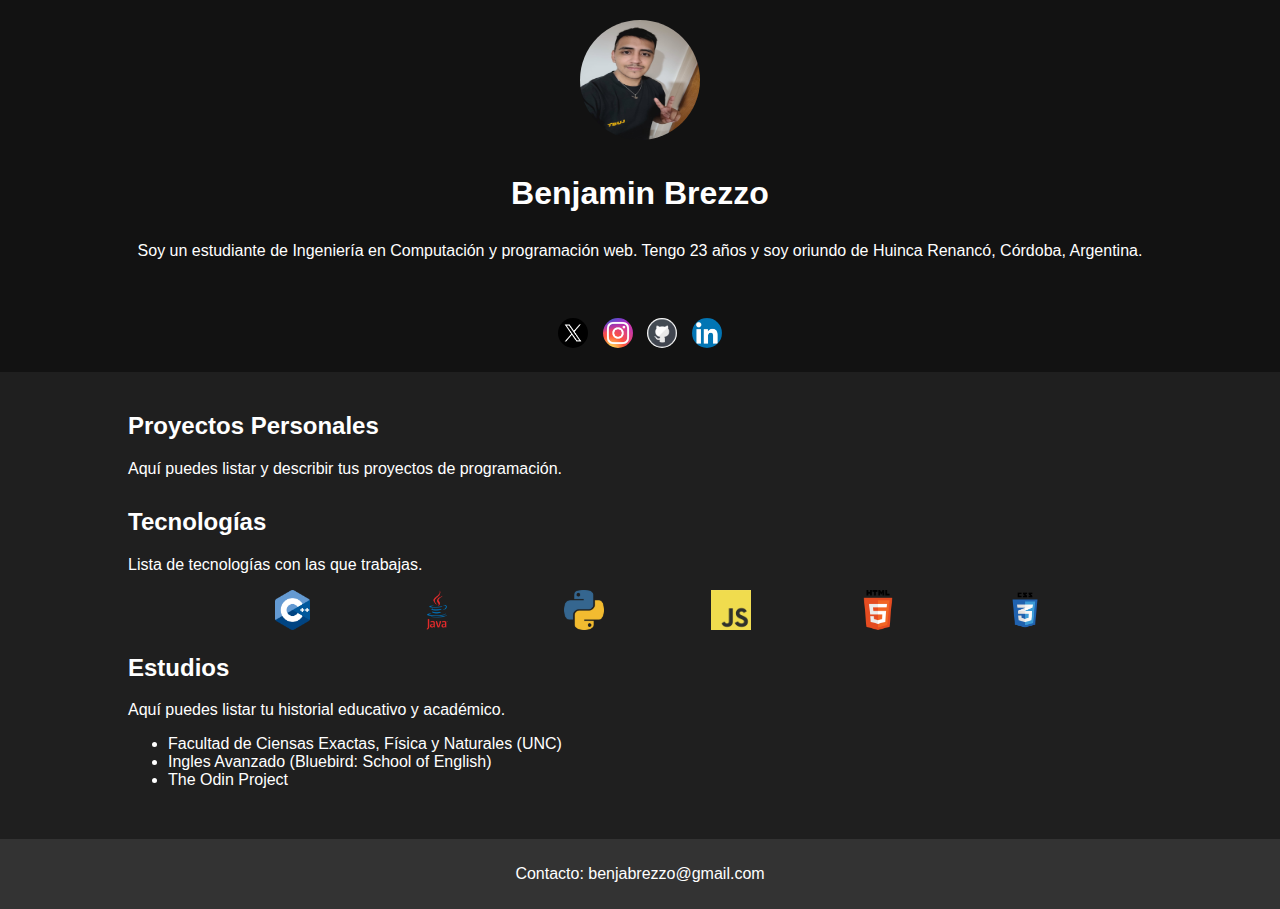
<file: index.html>
<!DOCTYPE html>
<html lang="es">
<head>
  <meta charset="UTF-8">
  <meta name="viewport" content="width=device-width, initial-scale=1.0">
  <title>Mi Blog Personal</title>
  <link rel="stylesheet" href="styles.css">
</head>
<body>
  <header>
    <div class="container">
      <img src="./img/profile-pic.jpeg" alt="Tu foto">
      <h1>Benjamin Brezzo</h1>
      <p id="primer-parrafo">Soy un estudiante de Ingeniería en Computación y programación web. Tengo 23 años y soy oriundo de Huinca Renancó, Córdoba, Argentina.</p>
      <div class="social">
        <a href="https://twitter.com/BenjaBrezzo"><img src="./img/rQYXqS5v-F1ySdm9WYAIbjHo-1024x1024.png" alt="X"></a>
        <a href="https://www.instagram.com/benjabrezzo/"><img src="./img/instagram-logo.jpg" alt="Instagram"></a>
        <a href="https://github.com/benjabrezzo"><img src="./img/github-6615451_640.png" alt="GitHub"></a>
        <a href="https://www.linkedin.com/in/benjamin-brezzo/"><img src="./img/LinkedIn_logo_initials.jpg" alt="GitHub"></a>
        <!-- Agrega más enlaces a tus redes sociales -->
      </div>
    </div>
  </header>

  <main class="container">
    <section id="proyectos">
      <h2>Proyectos Personales</h2>
      <p>Aquí puedes listar y describir tus proyectos de programación.</p>
      <!-- Puedes agregar información sobre tus proyectos -->
    </section>

    <section id="tecnologias">
      <h2>Tecnologías</h2>
      <p>Lista de tecnologías con las que trabajas.</p>
      <nav>
        <ul class = "logos-tecnologias">
          <li><a href="#"><img src = "./img/C++_logo.png" alt="C++" height="40px"></a></li>
          <li><a href="#"><img src = "./img/java-logo.png" alt="Java" height="40px"></a></li>
          <li><a href="#"><img src = "./img/python-logo.png" alt="Python" height="40px"></a></li>
          <li><a href="#"><img src = "./img/JavaScript-logo.png" alt="JavaScript" height="40px"></a></li>
          <li><a href="#"><img src = "./img/HTML5_logo_and_wordmark.svg.png" alt="HTML" height="40px"></a></li>
          <li><a href="#"><img src = "./img/css3-logo-png-transparent.png" alt="CSS" height="40px"></a></li>
        </ul>
      </nav>      
    </section>

    <section id="estudios">
      <h2>Estudios</h2>
      <p>Aquí puedes listar tu historial educativo y académico.</p>
      <ul>
        <li>Facultad de Ciensas Exactas, Física y Naturales (UNC)</li>
        <li>Ingles Avanzado (Bluebird: School of English)</li>
        <li>The Odin Project</li>
      </ul>
    </section>
  </main>

  <footer>
    <div class="container">
      <p>Contacto: benjabrezzo@gmail.com</p>
      <!-- Agrega otras formas de contacto -->
    </div>
  </footer>
</body>
</html>
</file>
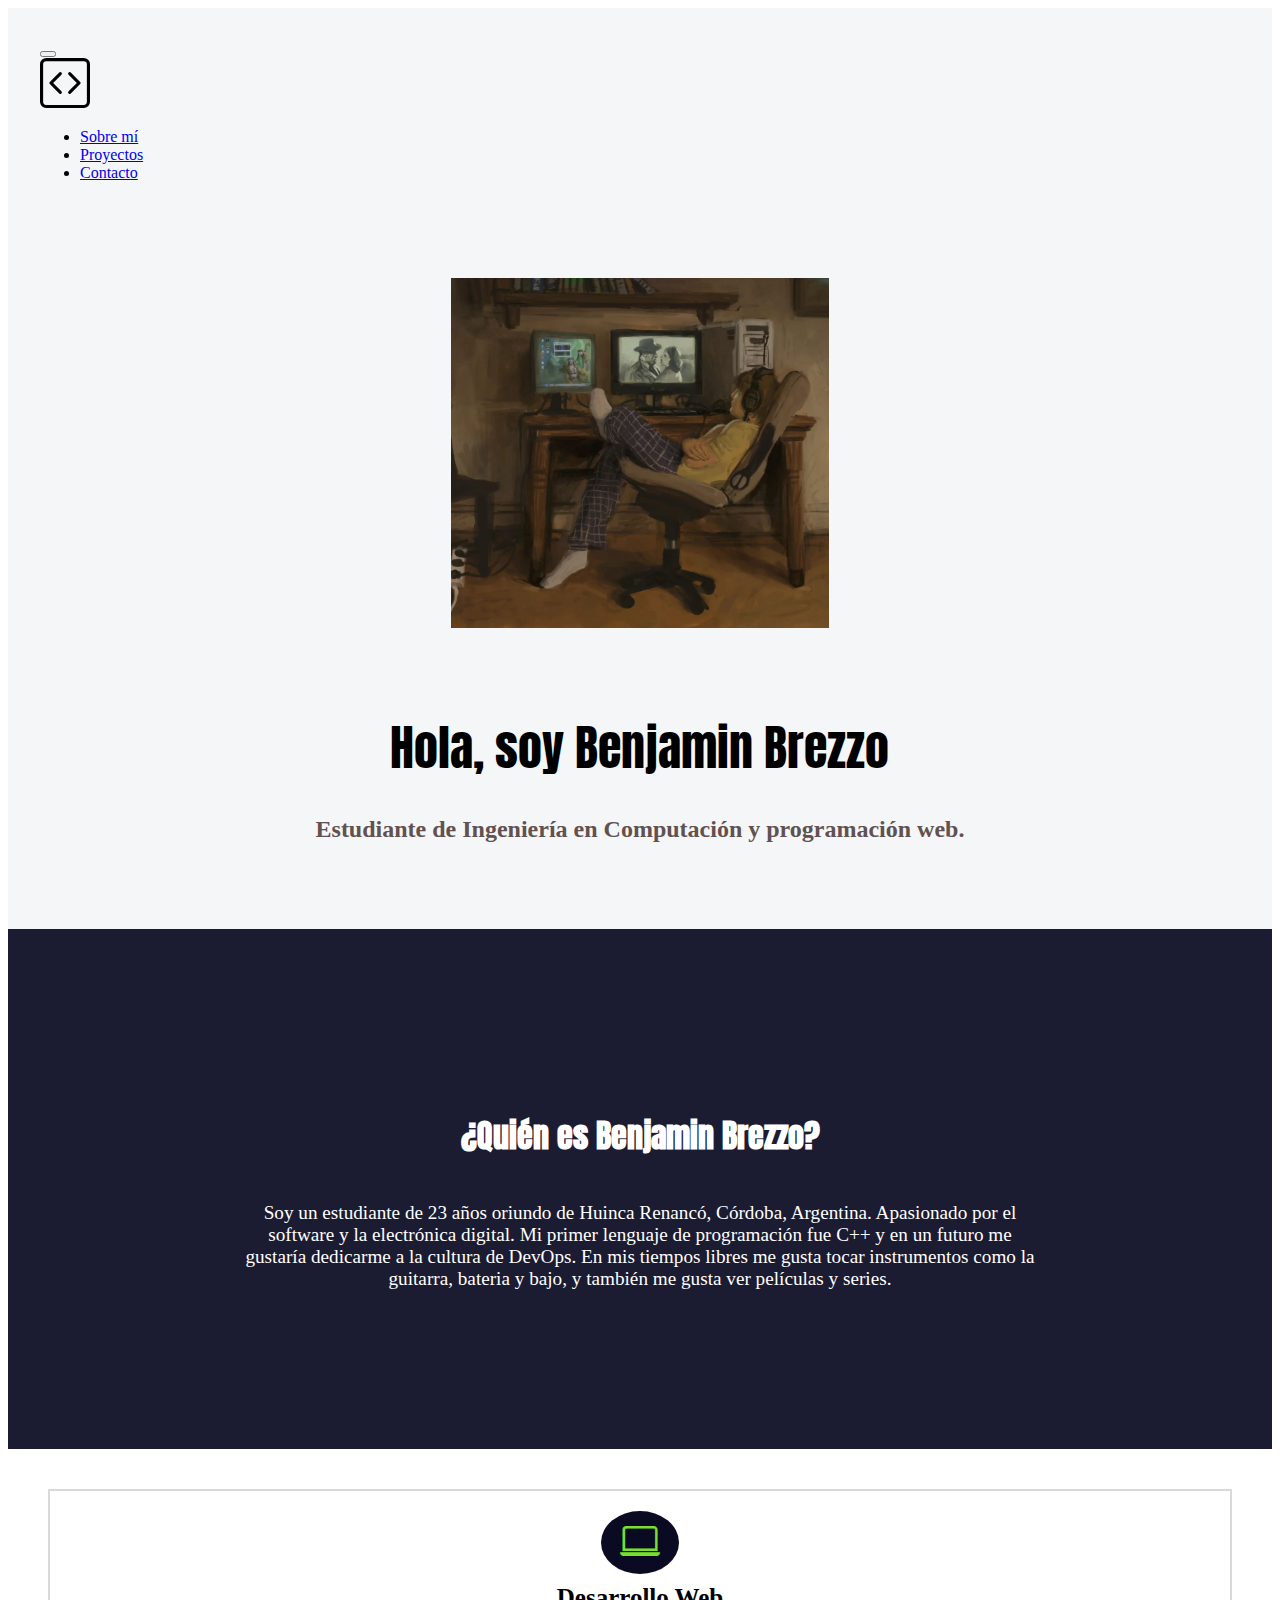
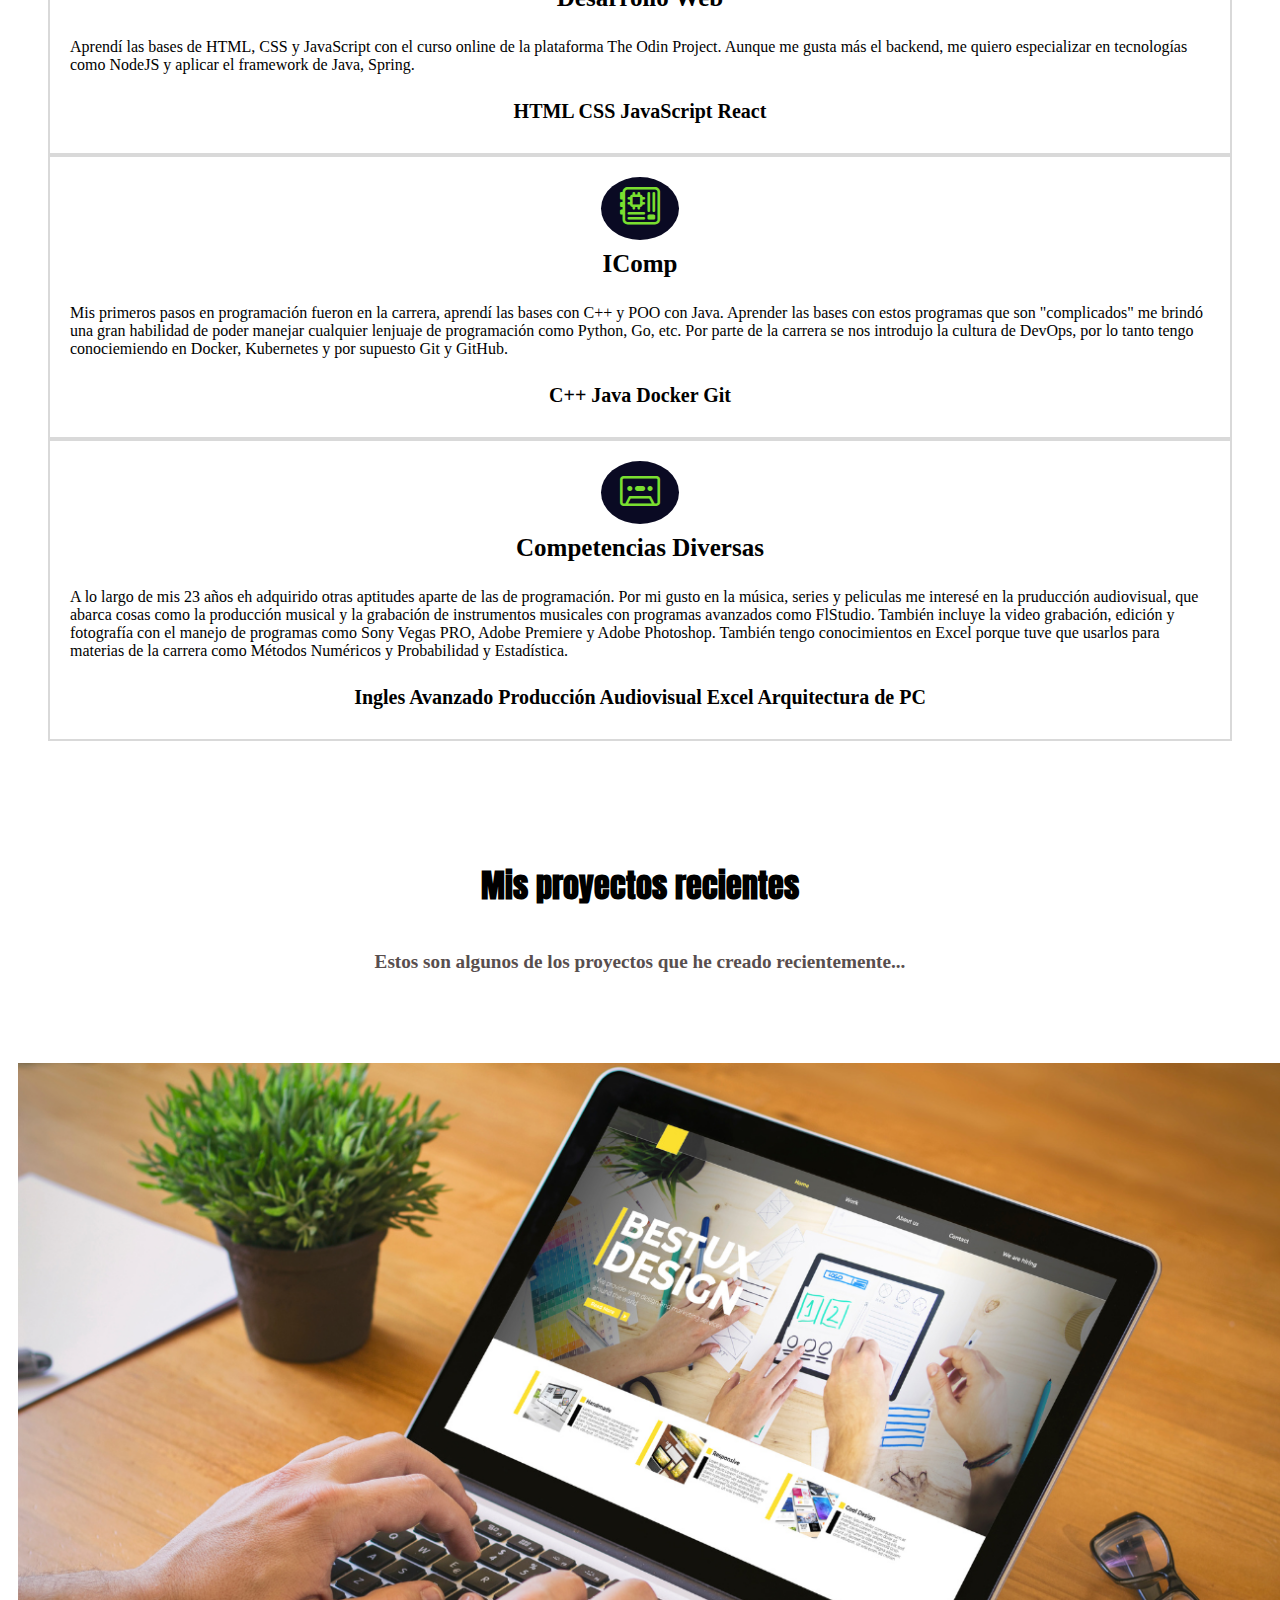
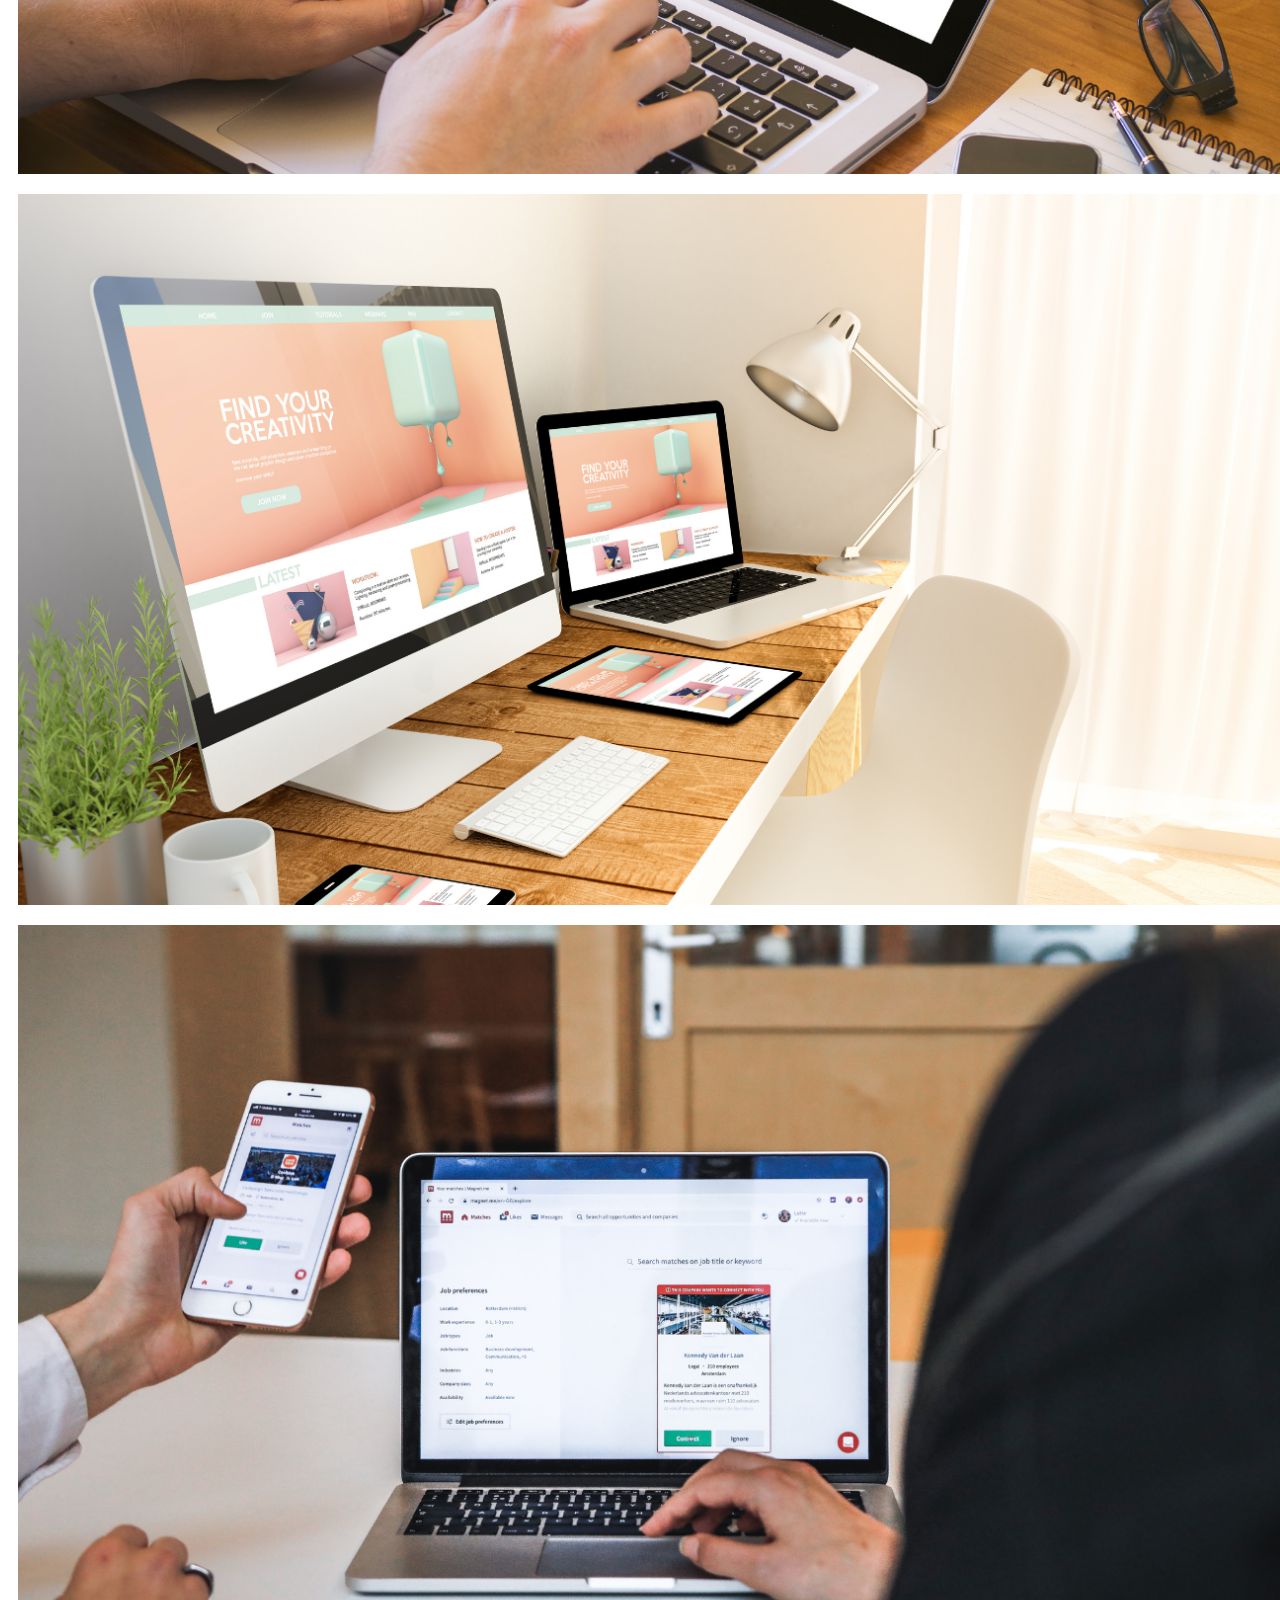
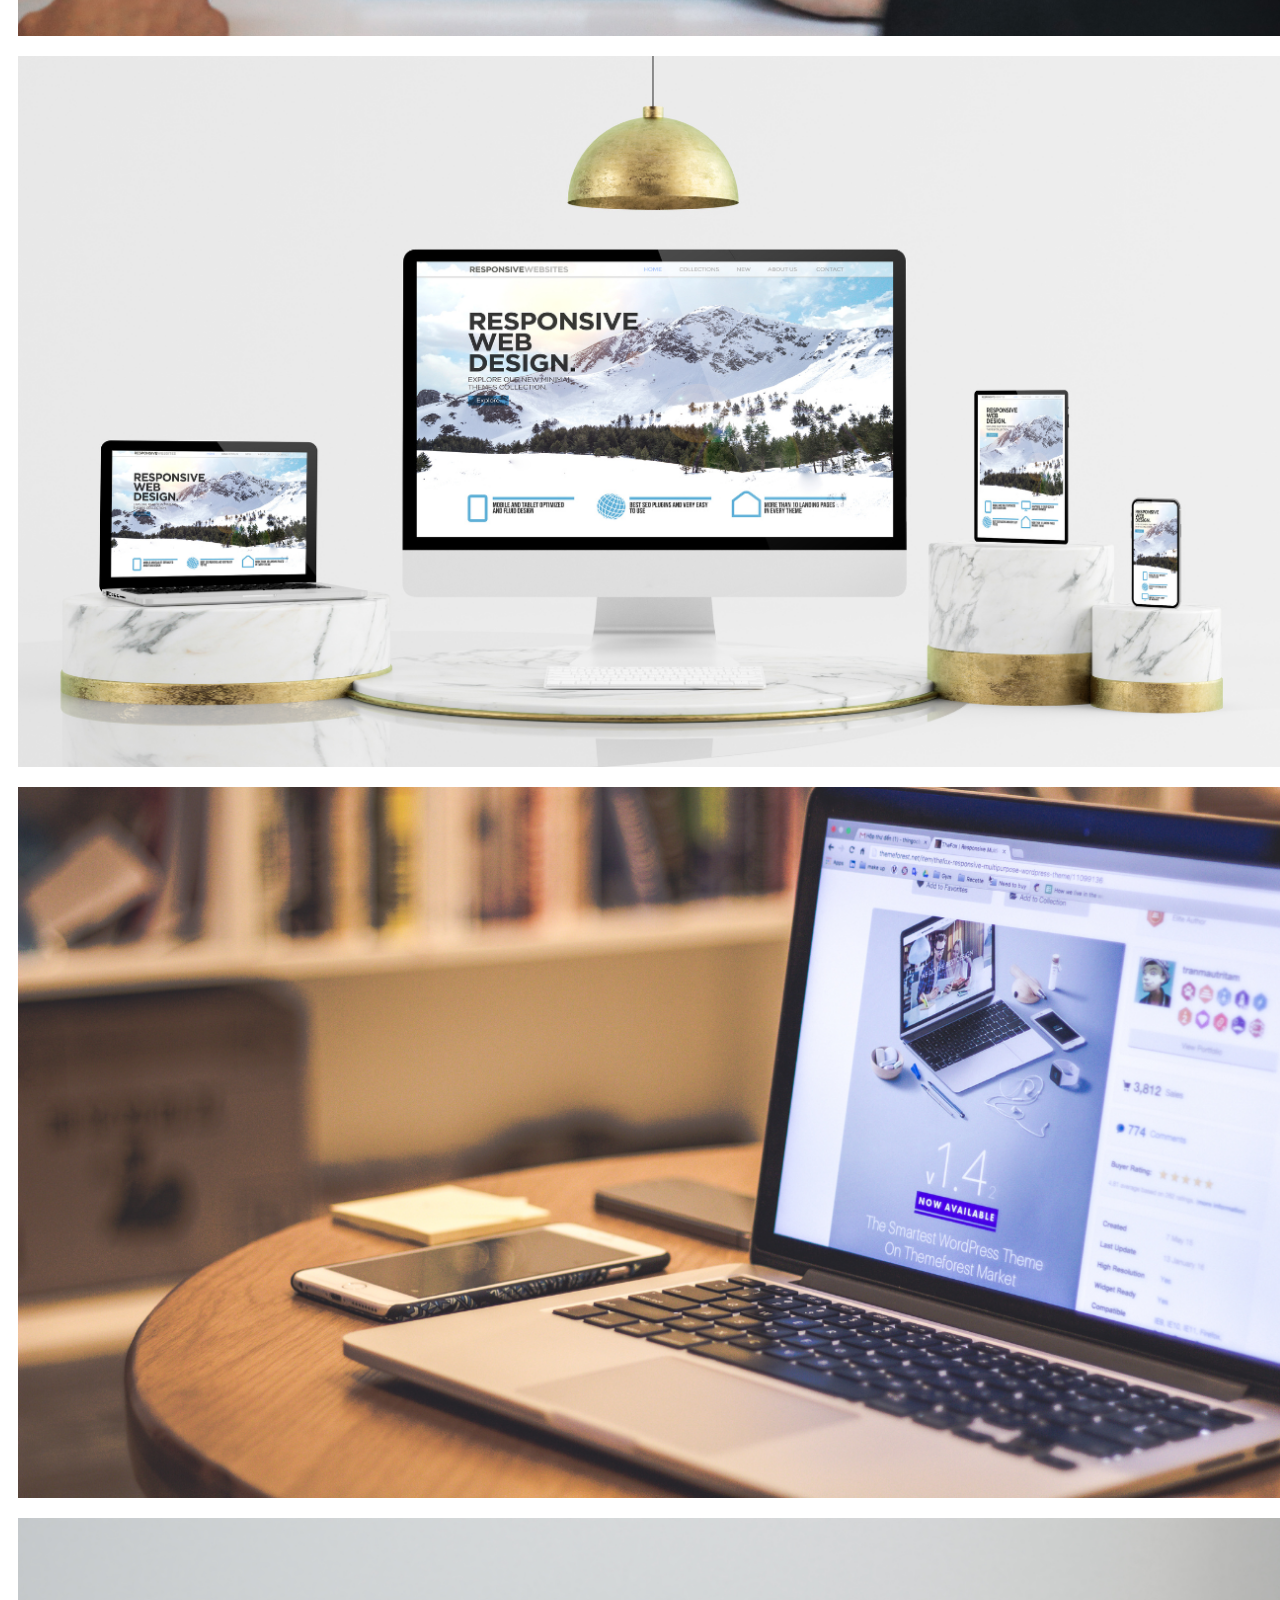
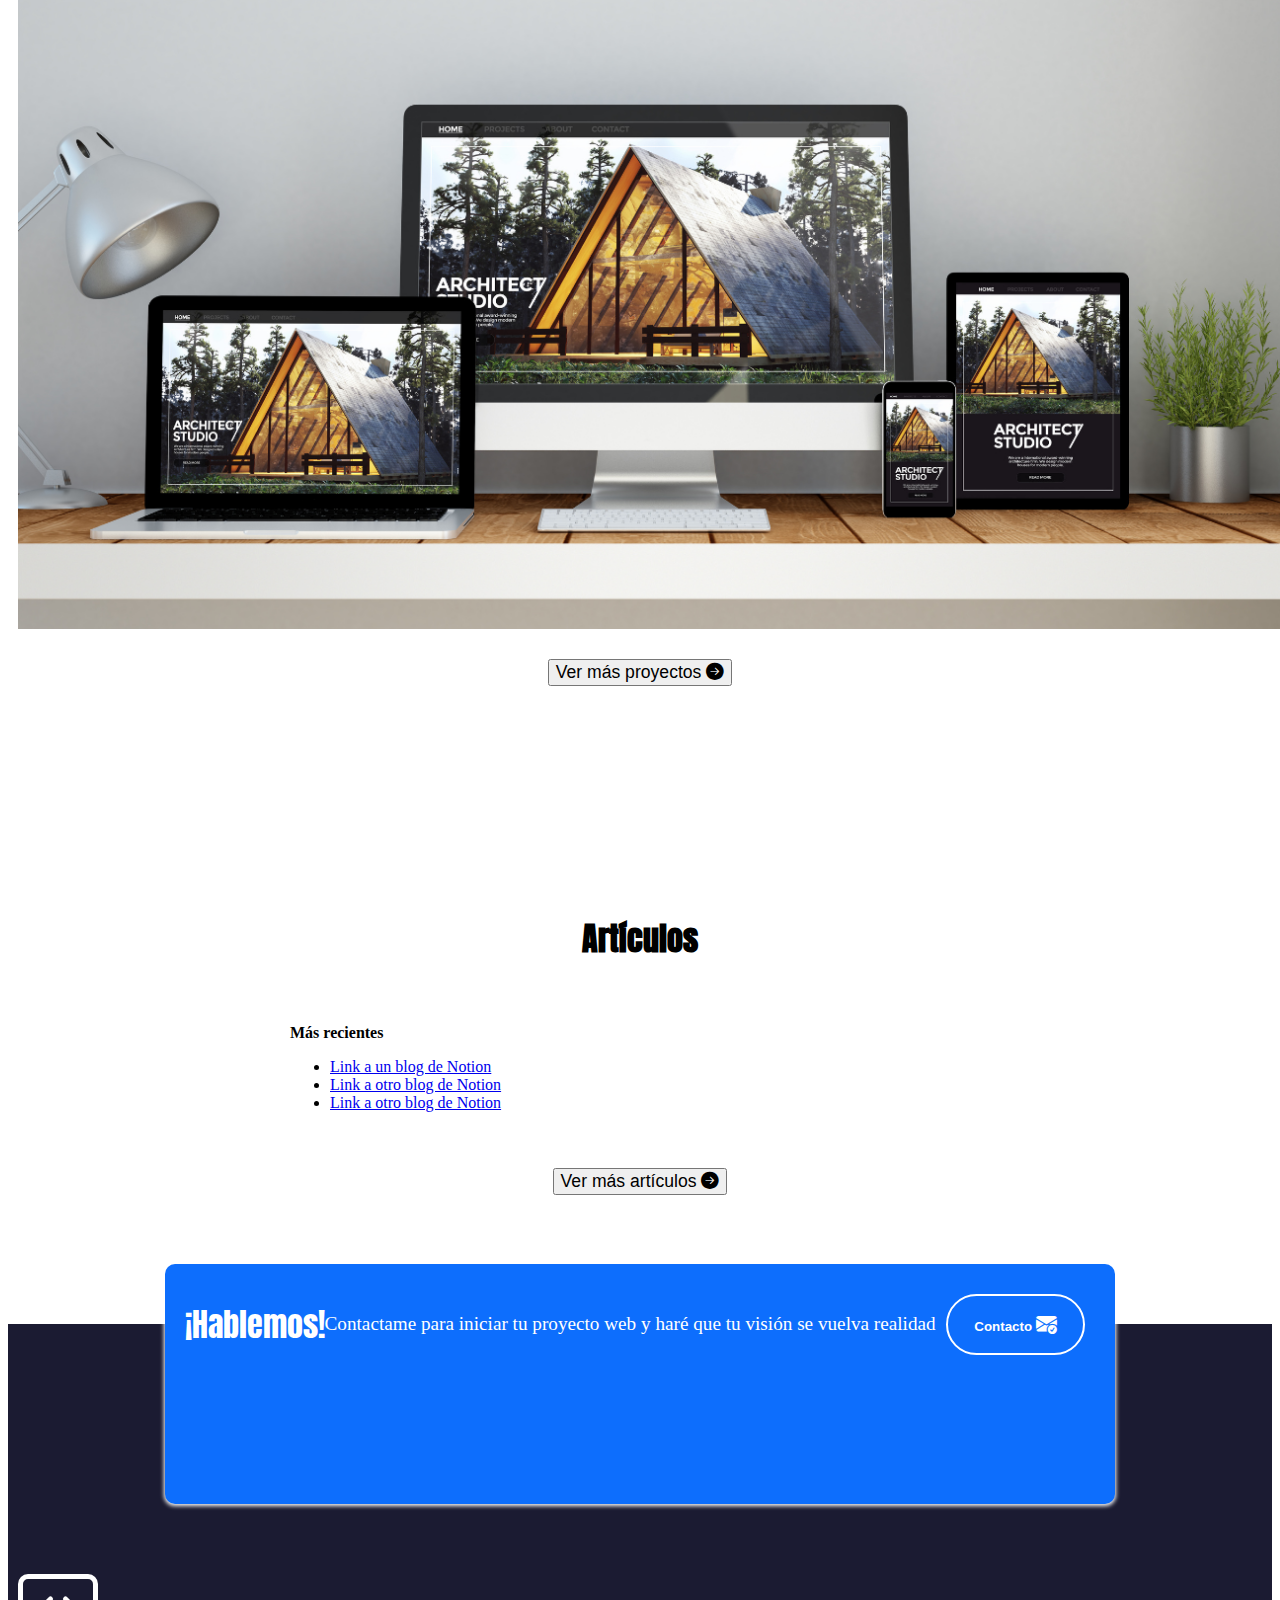
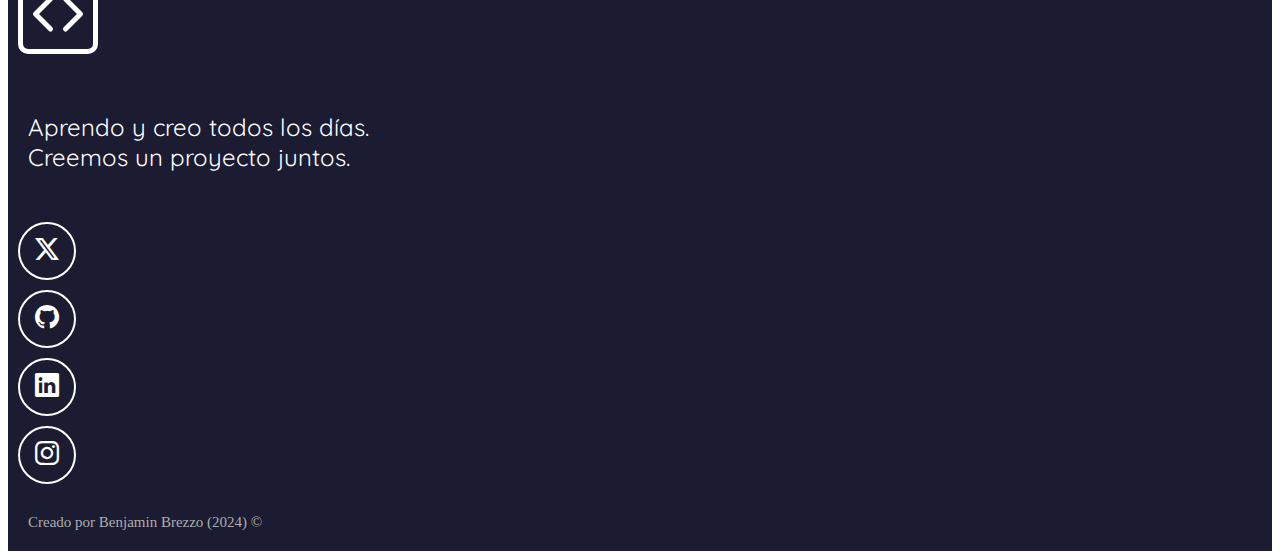
<file: index2.html>
<!DOCTYPE html>
<html lang="es">
<head>
  <!-- Metadatos -->  
  <meta charset="UTF-8">
  <meta name="author" content="Benjamin Brezzo">
  <meta name="description" content="Portafolio de proyectos de Benjamin Brezzo">
  <meta name="keywords" content="HTML, CSS, JavaScript, Bootstrap">
  <meta name="viewport" content="width=device-width, initial-scale=1.0">
  <!-- Titulo -->
  <title>Benjamin's Portfolio</title>
  <!-- Favicon-->
  <link rel="icon" type="image/x-icon" href="./img/code-square.svg">
  <!-- Bootstrap -->
  <link href="https://cdn.jsdelivr.net/npm/bootstrap@5.3.2/dist/css/bootstrap.min.css" rel="stylesheet" integrity="sha384-T3c6CoIi6uLrA9TneNEoa7RxnatzjcDSCmG1MXxSR1GAsXEV/Dwwykc2MPK8M2HN" crossorigin="anonymous">  
  <!-- Iconos de Bootstrap -->
  <link rel="stylesheet" href="https://cdn.jsdelivr.net/npm/bootstrap-icons@1.11.3/font/bootstrap-icons.min.css">
  <!-- CSS -->
  <link href="styles2.css" rel="stylesheet">
  <!-- Google Fonts-->
  <link rel="preconnect" href="https://fonts.googleapis.com">
<link rel="preconnect" href="https://fonts.gstatic.com" crossorigin>
<link href="https://fonts.googleapis.com/css2?family=Anton&family=Quicksand:wght@300..700&display=swap" rel="stylesheet">
</head>
<body>
   <!-- Barra de navegacion -->
   <nav class="navbar navbar-expand-xl navbar-light">
      <div class="container-fluid">
        <button class="navbar-toggler" type="button" data-bs-toggle="collapse" data-bs-target="#navbar-toggler" aria-controls="navbarTogglerDemo01" aria-expanded="false" aria-label="Toggle navigation">
          <span class="navbar-toggler-icon"></span>
        </button>
        <div class="collapse navbar-collapse" id="navbar-toggler">
          <a class="navbar-brand" href="#">
            <img src="./img/code-square.svg" width="50" alt="Logo de la página web">
          </a>
          <ul class="navbar-nav d-flex justify-content-center align-items-center">
            <li class="nav-item">
              <a class="nav-link active" aria-current="page" href="#sobre-mi">Sobre mí</a>
            </li>
            <li class="nav-item">
              <a class="nav-link" href="#proyectos">Proyectos</a>
            </li>
            <li class="nav-item">
              <a class="nav-link" href="#contacto">Contacto</a>
            </li>
          </ul>
        </div>
      </div>
   </nav>
   
   <!-- Sección Hero -->
   <section class = "hero align-items-stretch"> <!-- align-items-strctch es una clase para alinear los elementos y strctch es estirar.-->
    <div class="hero-principal">
      <img src="./img/all-nighter.jpeg" alt="Foto ilustrativa de un all nighter, basicamente mi espirutu animal." class="img-fluid rounded-circle imagen-redondeada">
      <div class="separacion-imagen">
        <h1>Hola, soy Benjamin Brezzo</h1>
        <h2>Estudiante de Ingeniería en Computación y programación web.</h2>
      </div>
    </div>
    <div class="hero-inferior">
      <img>
    </div>
   </section>

   <!-- Sección sobre mi -->
   <section id="sobre-mi" class="sobre-mi seccion-oscura">
    <div class="contenedor">
      <h2 class="seccion-titulo">¿Quién es Benjamin Brezzo?</h2>
      <p class="seccion-texto">Soy un estudiante de 23 años oriundo de Huinca Renancó, Córdoba, Argentina. Apasionado por el software y la electrónica digital. Mi primer lenguaje de programación fue C++ y en un futuro me gustaría dedicarme a la cultura de DevOps. En mis tiempos libres me gusta tocar instrumentos como la guitarra, bateria y bajo, y también me gusta ver películas y series.</p>
    </div>
   </section>

   <!-- Sección Experiencia -->
   <section class="experiencia seccion-clara">
      <div class="container text-center">
        <div class="row">
          <!-- Desarrollo web -->
            <div class="columna col-12 col-md-4">
              <i class="bi bi-laptop"></i>
              <p class="experiencia-titulo">Desarrollo Web</p>
              <p>Aprendí las bases de HTML, CSS y JavaScript con el curso online de la plataforma The Odin Project. Aunque me gusta más el backend, me quiero especializar en tecnologías como NodeJS y aplicar el framework de Java, Spring.</p>
              <div class="badges-contenedor">
                <span class="badge text-bg-primary">HTML</span>
                <span class="badge text-bg-primary">CSS</span>
                <span class="badge text-bg-primary">JavaScript</span>
                <span class="badge text-bg-primary">React</span>
              </div>
            </div>
          <!-- Artículos-->
          <div class="columna col-12 col-md-4">
            <i class="bi bi-motherboard"></i>
              <p class="experiencia-titulo">IComp</p>
              <p>Mis primeros pasos en programación fueron en la carrera, aprendí las bases con C++ y POO con Java. Aprender las bases con estos programas que son "complicados" me brindó una gran habilidad de poder manejar cualquier lenjuaje de programación como Python, Go, etc. Por parte de la carrera se nos introdujo la cultura de DevOps, por lo tanto tengo conociemiendo en Docker, Kubernetes y por supuesto Git y GitHub.</p>
              <div class="badges-contenedor">
                <span class="badge text-bg-primary">C++</span>
                <span class="badge text-bg-primary">Java</span>
                <span class="badge text-bg-primary">Docker</span>
                <span class="badge text-bg-primary">Git</span>
              </div>
          </div>
          <!-- Estudiante -->
          <div class="columna col-12 col-md-4">
            <i class="bi bi-cassette"></i>
            <p class="experiencia-titulo">Competencias Diversas</p>
            <p>A lo largo de mis 23 años eh adquirido otras aptitudes aparte de las de programación. Por mi gusto en la música, series y peliculas me interesé en la pruducción audiovisual, que abarca cosas como la producción musical y la grabación de instrumentos musicales con programas avanzados como FlStudio. También incluye la video grabación, edición y fotografía con el manejo de programas como Sony Vegas PRO, Adobe Premiere y Adobe Photoshop. También tengo conocimientos en Excel porque tuve que usarlos para materias de la carrera como Métodos Numéricos y Probabilidad y Estadística.</p>
            <div class="badges-contenedor">
              <span class="badge text-bg-primary">Ingles Avanzado</span>
              <span class="badge text-bg-primary">Producción Audiovisual</span>
              <span class="badge text-bg-primary">Excel</span>
              <span class="badge text-bg-primary">Arquitectura de PC</span>
            </div>
          </div>
        </div>
      </div>
   </section>

   <!-- Proyectos -->
    <seccion id="proyectos" class="proyectos-recientes seccion-clara d-flex flex-column">
      <h2 class="seccion-titulo texto-negro">Mis proyectos recientes</h2>
      <h3 class="seccion-descripcion">Estos son algunos de los proyectos que he creado recientemente...</h3>
      <!-- Galeria de proyectos-->
      <div class="container text-center proyectos-contenedor">
        <div class="row">
          <!-- Proyecto 1-->
          <div class="col-12 col-md-6 col-lg-4">
          <div class="proyecto">
            <img src="./img/proyecto1.png" alt="Proyecto 1">
            <div class="overlay">
              <p>Proyecto 1</p>
              <div class="iconos-contenedor"></div>
              <a href="https://github.com/benjabrezzo" target="_blank" rel="noopener noreferrer"> <!-- target = "_blank" es para que se abra en una nueva pestaña-->
                <i class="bi bi-github"></i>
              </a>
              <a href="#" target="_blank" rel="noopener noreferrer">
                <i class="bi bi-laptop"></i>
              </a>
            </div>
          </div>
          </div> 
        
          <!-- Proyecto 2-->
          <div class="col-12 col-md-6 col-lg-4">
          <div class="proyecto">
            <img src="./img/proyecto2.png" alt="Proyecto 2">
            <div class="overlay">
              <p>Proyecto 2</p>
              <div class="iconos-contenedor"></div>
              <a href="https://github.com/benjabrezzo" target="_blank" rel="noopener noreferrer"> <!-- target = "_blank" es para que se abra en una nueva pestaña-->
                <i class="bi bi-github"></i>
              </a>
              <a href="#" target="_blank" rel="noopener noreferrer">
                <i class="bi bi-laptop"></i>
              </a>
            </div>
          </div>
          </div> 

          <!-- Proyecto 3-->
          <div class="col-12 col-md-6 col-lg-4">
          <div class="proyecto">
            <img src="./img/proyecto3.png" alt="Proyecto 3">
            <div class="overlay">
              <p>Proyecto 3</p>
              <div class="iconos-contenedor"></div>
              <a href="https://github.com/benjabrezzo" target="_blank" rel="noopener noreferrer"> <!-- target = "_blank" es para que se abra en una nueva pestaña-->
                <i class="bi bi-github"></i>
              </a>
              <a href="#" target="_blank" rel="noopener noreferrer">
                <i class="bi bi-laptop"></i>
              </a>
            </div>
          </div>
          </div> 


          <!-- Proyecto 4-->
          <div class="col-12 col-md-6 col-lg-4">
          <div class="proyecto">
            <img src="./img/proyecto4.png" alt="Proyecto 4">
            <div class="overlay">
              <p>Proyecto 4</p>
              <div class="iconos-contenedor"></div>
              <a href="https://github.com/benjabrezzo" target="_blank" rel="noopener noreferrer"> <!-- target = "_blank" es para que se abra en una nueva pestaña-->
                <i class="bi bi-github"></i>
              </a>
              <a href="#" target="_blank" rel="noopener noreferrer">
                <i class="bi bi-laptop"></i>
              </a>
            </div>
          </div>
          </div> 

          <!-- Proyecto 5-->
          <div class="col-12 col-md-6 col-lg-4">
          <div class="proyecto">
            <img src="./img/proyecto5.png" alt="Proyecto 5">
            <div class="overlay">
              <p>Proyecto 5</p>
              <div class="iconos-contenedor"></div>
              <a href="https://github.com/benjabrezzo" target="_blank" rel="noopener noreferrer"> <!-- target = "_blank" es para que se abra en una nueva pestaña-->
                <i class="bi bi-github"></i>
              </a>
              <a href="#" target="_blank" rel="noopener noreferrer">
                <i class="bi bi-laptop"></i>
              </a>
            </div>
          </div>
          </div> 

          <!-- Proyecto 6-->
          <div class="col-12 col-md-6 col-lg-4">
          <div class="proyecto">
            <img src="./img/proyecto6.png" alt="Proyecto 6">
            <div class="overlay">
              <p>Proyecto 6</p>
              <div class="iconos-contenedor"></div>
              <a href="https://github.com/benjabrezzo" target="_blank" rel="noopener noreferrer"> <!-- target = "_blank" es para que se abra en una nueva pestaña-->
                <i class="bi bi-github"></i>
              </a>
              <a href="#" target="_blank" rel="noopener noreferrer">
                <i class="bi bi-laptop"></i>
              </a>
            </div>
          </div>
          </div> 

        </div>
        <a href="https://github.com/benjabrezzo" target="_blank" rel="noopener noreferrer">
          <button type="button" class="btn btn-info">
            Ver más proyectos
            <i class="bi bi-arrow-right-circle-fill"></i>
          </button>
        </a>
      </div>      
    </seccion>  

    <!-- Artículos -->
    <section class="articulos justify-content-start">
      <h2 class="seccion-titulo texto-negro">Artículos</h2>
      <div class="card">
        <div class="card-header">
          Más recientes
        </div>
        <ul class="list-group list-group-flush">
          <li class="list-group-item">
            <a href="https://www.notion.so/Blog-47fd8d2622a949cd81850effcb2b21af?pvs=4" target="_blank" rel="noopener noreferrer">
              Link a un blog de Notion
            </a>
          </li>

          <li class="list-group-item">
            <a href="https://www.notion.so/Blog-47fd8d2622a949cd81850effcb2b21af?pvs=4" target="_blank" rel="noopener noreferrer">
              Link a otro blog de Notion
            </a>
          </li>
          <li class="list-group-item">
            <a href="https://www.notion.so/Blog-47fd8d2622a949cd81850effcb2b21af?pvs=4" target="_blank" rel="noopener noreferrer">
              Link a otro blog de Notion
            </a>
          </li>
        </ul>
      </div>
      <a href="https://www.notion.so/Blog-47fd8d2622a949cd81850effcb2b21af?pvs=4" target="_blank" rel="noopener noreferrer">
        <button type="button" class="btn btn-info">Ver más artículos
          <i class="bi bi-arrow-right-circle-fill"></i>
        </button>
      </a>
    </section>

    <!-- Contacto -->
    <section id="contacto" class="contacto seccion-oscura">
      <div class="container">
        <div class="container text-center d-flex rectangulo justify-content-evenly">
          <div class="row">
            <div class="col-12 col-md-4 seccion-titulo">
              ¡Hablemos!
            </div>
            <div class="col-12 col-md-4 descripcion">
              Contactame para iniciar tu proyecto web y haré que tu visión se vuelva realidad
            </div>
            <div class="col-12 col-md-4">
              <a href="mailto:benjabrezzo@gmail.com">
                <button type="button">
                  Contacto 
                  <i class="bi bi-envelope-check-fill"></i>
                </button>
              </a>
            </div>
          </div>
        </div>
      </div>
    </section>

    <!-- Pie de página (footer) -->
    <footer class="seccion-oscura d-flex flex-column align-items-center justify-content-center">
      <svg class="footer-logo" xmlns="http://www.w3.org/2000/svg" width="16" height="16" fill="currentColor" class="bi bi-code-square" viewBox="0 0 16 16">
        <path d="M14 1a1 1 0 0 1 1 1v12a1 1 0 0 1-1 1H2a1 1 0 0 1-1-1V2a1 1 0 0 1 1-1zM2 0a2 2 0 0 0-2 2v12a2 2 0 0 0 2 2h12a2 2 0 0 0 2-2V2a2 2 0 0 0-2-2z"/>
        <path d="M6.854 4.646a.5.5 0 0 1 0 .708L4.207 8l2.647 2.646a.5.5 0 0 1-.708.708l-3-3a.5.5 0 0 1 0-.708l3-3a.5.5 0 0 1 .708 0m2.292 0a.5.5 0 0 0 0 .708L11.793 8l-2.647 2.646a.5.5 0 0 0 .708.708l3-3a.5.5 0 0 0 0-.708l-3-3a.5.5 0 0 0-.708 0"/>
      </svg>
      <p class="footer-texto text-center">Aprendo y creo todos los días.<br>Creemos un proyecto juntos.</p>
      <div class="iconos-redes-sociales d-flex flex-wrap align-items-center justify-content-center">
        <a href="https://twitter.com/BenjaBrezzo" target="_blank" rel="noopener noreferrer">
          <i class="bi bi-twitter-x"></i>
        </a>
        <a href="https://github.com/benjabrezzo" target="_blank" rel="noopener noreferrer">
          <i class="bi bi-github"></i>
        </a>
        <a href="https://www.linkedin.com/in/benjamin-brezzo/" target="_blank" rel="noopener noreferrer">
          <i class="bi bi-linkedin"></i>
        </a>
        <a href="https://www.instagram.com/benjabrezzo/" target="_blank" rel="noopener noreferrer">
          <i class="bi bi-instagram"></i>
        </a>
      </div>
      <div class="derechos-de-autor">Creado por Benjamin Brezzo (2024) &#169;</div>
    </footer>
  <script src="https://cdn.jsdelivr.net/npm/bootstrap@5.3.2/dist/js/bootstrap.bundle.min.js" integrity="sha384-C6RzsynM9kWDrMNeT87bh95OGNyZPhcTNXj1NW7RuBCsyN/o0jlpcV8Qyq46cDfL" crossorigin="anonymous"></script>
</body>
</html>
</file>
<file: styles.css>
/* Estilos generales */
body {
    font-family: Arial, sans-serif;
    margin: 0;
    padding: 0;
    background-color: #1f1f1f; /* Color de fondo oscuro */
    color: #fff; /* Color de texto */
  }
  
  
  .container {
    width: 80%;
    margin: 0 auto;
  }
  
  /* Estilos del encabezado */
  header {
    background-color: #121212; /* Color de fondo del encabezado */
    padding: 20px 0;
    text-align: center;
  }
  
  header img {
    width: 120px;
    height: 120px;
    border-radius: 50%;
    margin-bottom: 10px;
    background-size: cover;
    background-position: center;
  }
  
  #primer-parrafo {
    padding: 8px;
    margin-bottom: 50px; 
  }

  .social img {
    width: 30px;
    height: 30px;
    margin: 0 5px;
  }
  


  /* Estilos del contenido principal */
  main {
    padding: 20px 0;
  }
  
  

  section {
    margin-bottom: 30px;
  }

  #tecnologias {
    margin-bottom: 10px;
  }
  
  .logos-tecnologias{
    list-style: none;
    display: flex;
    justify-content: space-evenly;
    
  }
  
  

  /* Estilos del pie de página */
  
  
  
  footer {
    background-color: #333; /* Color de fondo del pie de página */
    color: #fff; /* Color de texto del pie de página */
    text-align: center;
    padding: 10px 0;
  }
</file>
<file: styles2.css>
/*Supuestamente esto evita que se "rompa" la página, hay que usarlo con cuidado*/
/** {
    min-width: 0;
}*/

/*  Barra de navegación */
.navbar {
    padding: 2rem;
    background-color: #f5f6f7;    
}

.navbar-collapse {
    align-items: center;
    justify-content: space-evenly;
}

.imagen-redondeada {
    height: 350px;
    overflow: hidden;
}


/*Estilos Generales*/
section { /* Esto tambien se podría hacer con Bootstrapt*/
    display: flex;
    flex-direction: column;
    align-items: center;    
    justify-content: center;
}

h1 {
    font-size: 3rem;
    font-family: "Anton", sans-serif;
    font-weight: 400;
    font-style: normal;     
}

.seccion-oscura {
    color: white;
    background-color: #1b1b32;
}

.seccion-clara {
    color: black;
    background-color: white;
}

.seccion-titulo {
    font-size: 2rem;
    padding: 15px 0;
    font-family: "Anton", sans-serif;
}

.seccion-descripcion {
    font-size: 1.2rem;
    color: #584e4e;
}

.seccion-texto {
    font-size: 1.2rem;
}

.btn-info {
    font-size: 1.1rem;
    margin: 20px;
    
}

.texto-negro {
    color: black;
}

.texto-blanco {
    color: white;
}

/*Sección Hero*/

.hero {
    background-color: #f5f6f7;
    min-height: 450px;
    text-align: center;
}

.hero-principal {
    padding: 3rem;
}

.separacion-imagen {
    padding-top: 3rem;
}

.hero-principal h2{
    font-size: 1.5rem;
    color: #615151;
}

/* Sobre mi */
.sobre-mi {
    height: 500px;
    padding: 10px;
}

.sobre-mi .contenedor {
    max-width: 800px;
    text-align: center;
}

/* Experiencia */

.experiencia {
    padding: 40px 40px 60px 40px; /*Este padding para cada lado en el orden de las agujas del reloj (parte superior, derecha, inferior, izquierda)*/

}

.experiencia .columna {
    padding: 20px;
    border: 2px solid #8080804d;
    display: flex;
    flex-direction: column;
    align-items: center;
    justify-content: space-evenly;
    transition: all 0.2s ease-in; /*Esto es para el hover*/
}

.experiencia .columna:hover{ /*hover es para asignar un estilo específico cuando el mouse este sobre el elemento*/
     color: white;
     background-color: #1b1b32; 
    
}



.experiencia-titulo {
    font-size: 25px;
    font-weight: bold;
    margin: 10px 0; /*Esta forma de escribir el margen es: margin: margen-arriba-abajo margen-der-izq, por lo tanto aqui tenemos margen de 10px arriba y abajo y 0 a los costados.*/
}

.experiencia i {
    font-size: 2.5rem;
    color: #7ade30; 
    background-color: #0a0a23;
    padding: 8px 19px;
    border-radius: 50%;
}

.badges-contenedor {
    font-size: 20px;
    font-weight: bold;
    margin: 10px 0;
}

.badges {
    margin: 5px;
}

/*Proyectos*/

.proyectos-recientes {
    padding: 40px;
    text-align: center;
}

.proyectos-recientes img {
    height: 100%;
    width: 100%;
    padding: 10px;
    border-radius: 10px;
    display: block;
    transition: all 0.2s ease;
}

.proyectos-contenedor {
    padding-top: 60px;
    margin-bottom: 40px;
}

.overlay {
    transition: all 0.2s ease;
    opacity: 0;
    position: absolute;
    top: 50%;
    left: 50%;
    transform: translate(-50%, -50%);
    text-align: center;
}

.overlay p {
    font-size: 25px;
    font-weight: bold;
    margin-bottom: 0;
}

.proyecto {
    position: relative;
}

.proyecto:hover img { /*Cuando el mouse se coloque sobre un proyecto, la imagen adopta el siguiente estilo*/
    opacity: 0.2;        
}

.proyecto:hover .overlay {  /*Se puede leer como: Cuando el mouse este sobre el elemento proyecto se asigna el estilo de overlay que se desarrolla a continuación*/
    opacity: 1;
}

.overlay .iconos-contenedor {
    display: flex;
}

.overlay i {
    color: black;
    font-size: 60px;
    margin: 10px;
}

/* Articulos */

.articulos {
    min-height: 500px;
    padding: 30px;
}

.articulos .card {
    width: 80%;
    max-width: 700px;
    margin: 20px;
}

.articulos .card-header {
    font-weight: bold;
}

/*Contacto*/

.contacto .container {
    max-width: 1100px;
    min-height: 200px;
    padding: 20px;
}

.contacto .rectangulo {
    margin-top: -5rem;
    background-color: rgb(13, 110, 253);
    border-radius: 10px;
    box-shadow: 0px 1px 4px 1px white;
}

.contacto .row {
    width: 100%;
    display: flex;
    align-items: center;
}

.contacto .descripcion {
    color: white;
    font-size: 1.2rem;
}

.contacto button {
    color: white;
    font-weight: bold;
    background-color: transparent;
    border: 2px solid white;
    padding: 1.25em 2em;
    margin: 10px;
    border-radius: 100px;
    transition: all 0.2s ease-in-out;
}

.contacto button:hover {
    background-color: white;
    color: black;
}

.contacto button i {
    color: white;
    font-size: 1.3rem;
    transition: all 0.2s ease-in-out;
}

.contacto button:hover i{
    color: black;
}

/*Pie de pagina (footer) */

footer {
    min-height: 500px;    
}

.footer-logo {
    height: 80px;
    width: 80px;
    margin: 10px;
}

.footer-texto{
    font-size: 1.5rem;
    padding: 20px;
    margin-bottom: 30px;
    font-family: 'Quicksand', sans-serif;
}

.iconos-redes-sociales a{
    height: 50px;
    width: 50px;
    display: flex;
    align-items: center;
    justify-content: center;
    padding: 2px;
    margin: 10px;
    border: 2px solid white;
    border-radius: 50%;
    transition: all 0.2s ease-in;
}

.iconos-redes-sociales i {
    color: white;
    font-size: 1.5rem;
    transition: all 0.2s ease-in;
}

.iconos-redes-sociales a:hover {
    background-color: white;
    border: 2px solid rgb(13, 110, 253);
}

.iconos-redes-sociales a:hover i{
    color: black;
}

.derechos-de-autor {
    font-size: 15px;
    color: #aeaeae;
    padding: 20px;
}

@media screen and (max-width: 400px){
    .overlay p {
        font-size: 18px;
    }

    .overlay i {
        font-size: 40px;
    }
}


@media screen and (max-width: 767px) {
    .navbar-brand {
        display: none;
    }
}
</file>
